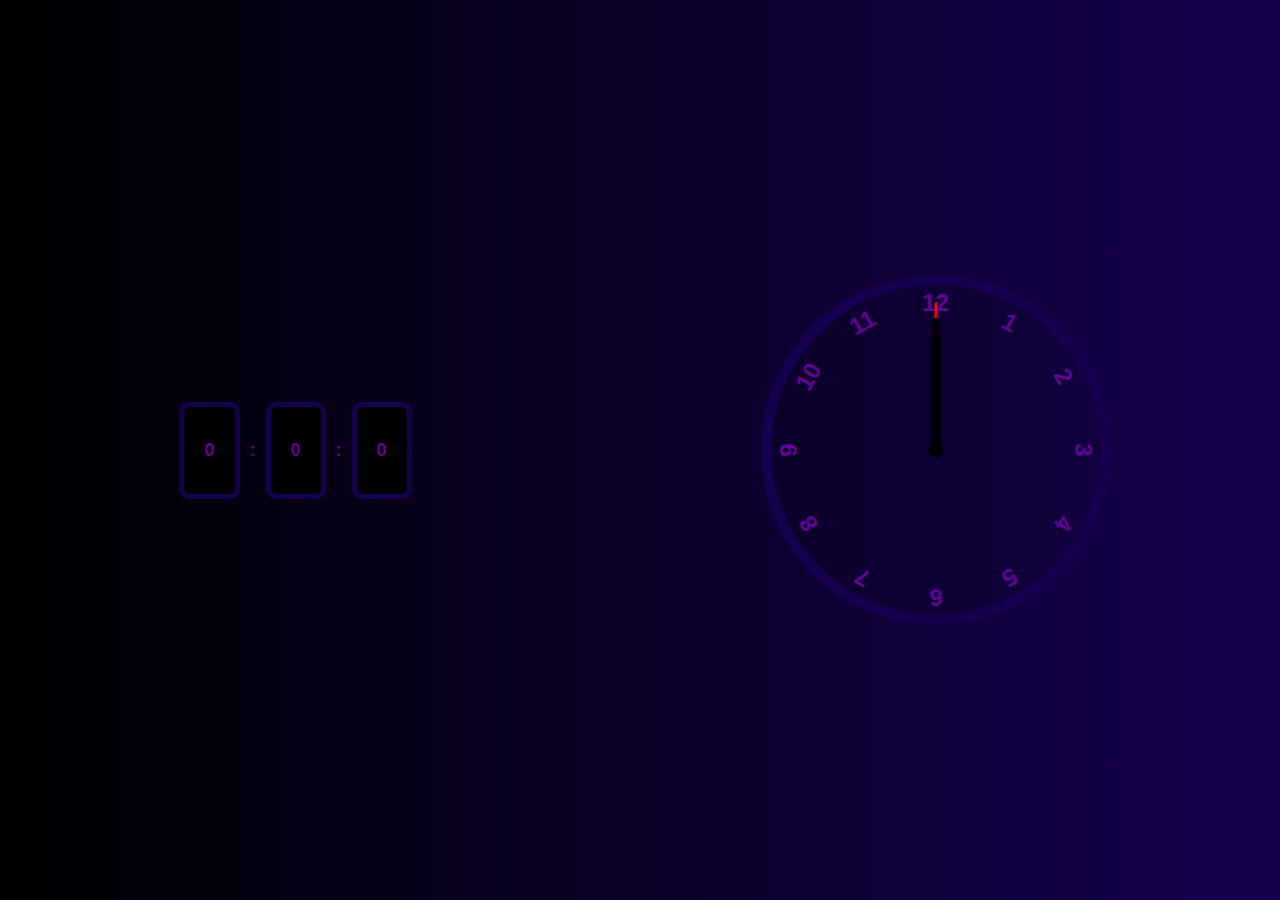
<file: CSS-JS-Clock/index.html>
<!DOCTYPE html>
<html lang="en">
  <head>
    <meta charset="UTF-8" />
    <meta name="viewport" content="width=device-width, initial-scale=1.0" />
    <title>Clock World</title>
    <link rel="stylesheet" href="style.css" />
  </head>
  <body>
    <div class="container">
      <div class="clock">
        <div class="digital-clock">
          <div id="hour" class="time">0</div>
          <span>:</span>
          <div id="minute" class="time">0</div>
          <span>:</span>
          <div id="second" class="time">0</div>
        </div>
        <div class="analog-clock">
          <div class="circle">
            <div class="hand second" data-second-hand></div>
            <div class="hand minute" data-minute-hand></div>
            <div class="hand hour" data-second-hand></div>
            <div class="number number1">1</div>
            <div class="number number2">2</div>
            <div class="number number3">3</div>
            <div class="number number4">4</div>
            <div class="number number5">5</div>
            <div class="number number6">6</div>
            <div class="number number7">7</div>
            <div class="number number8">8</div>
            <div class="number number9">9</div>
            <div class="number number10">10</div>
            <div class="number number11">11</div>
            <div class="number number12">12</div>
          </div>
        </div>
      </div>
    </div>
    <script src="script.js"></script>
  </body>
</html>
</file>
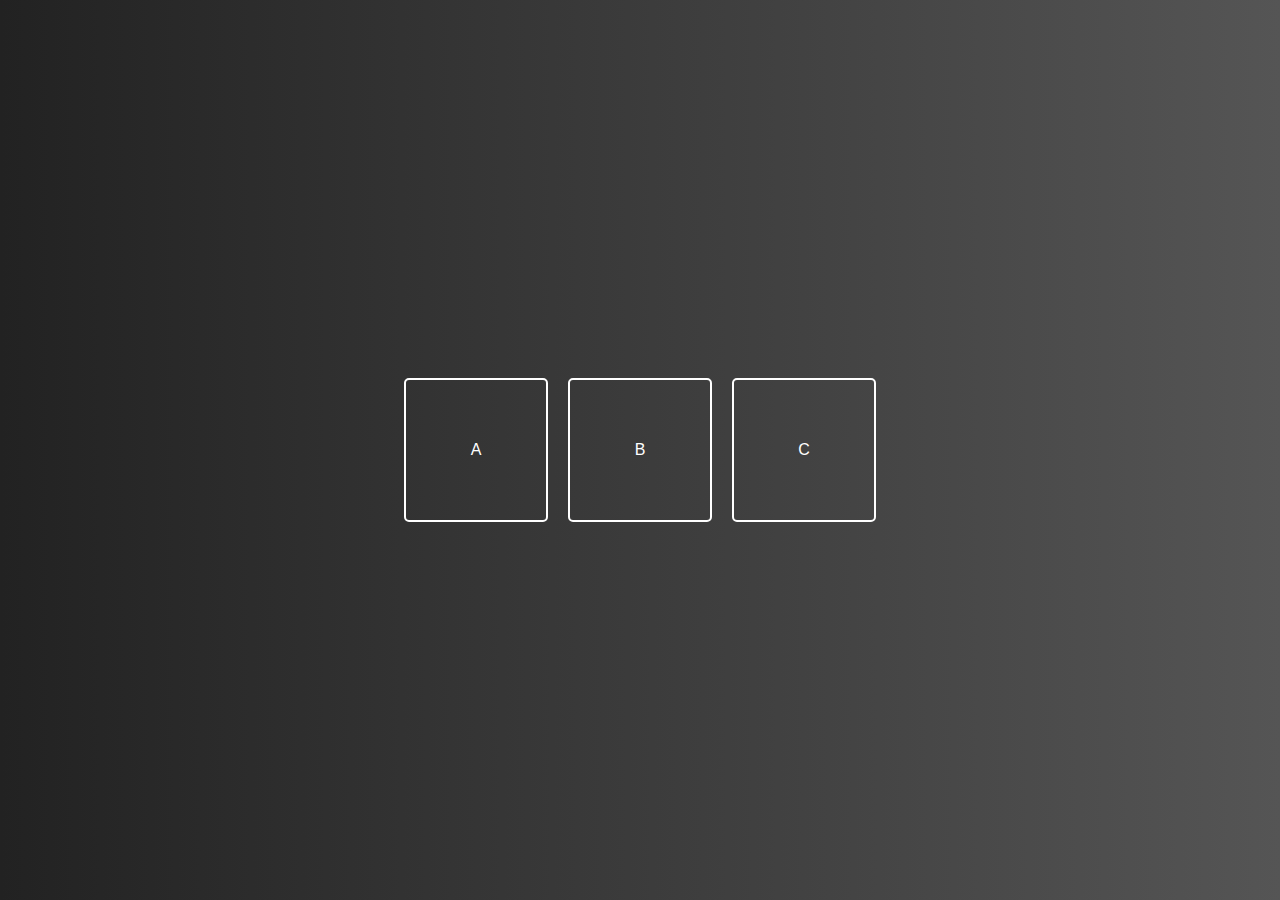
<file: Digital-JavaScipt-Drum-Kit/index.html>
<!DOCTYPE html>
<html lang="en">
  <head>
    <meta charset="UTF-8" />
    <meta name="viewport" content="width=device-width, initial-scale=1.0" />
    <title>Digital Drum Kit</title>
    <link rel="stylesheet" href="style.css" />
  </head>
  <body>
    <div id="drum-kit">
      <div class="key" data-key="A">
        <span>A</span>
        <audio
          id="A"
          src="./audio/amen-break-no-copyright-remake-120bpm-25924.mp3"
          data-key="A"
        ></audio>
      </div>
      <div class="key" data-key="B">
        <span>B</span>
        <audio
          id="B"
          src="./audio/sunflower-street-drumloop-85bpm-163900.mp3"
          data-key="B"
        ></audio>
      </div>
      <div class="key" data-key="C">
        <span>C</span>
        <audio
          id="C"
          src="./audio/typical-trap-loop-140bpm-129880.mp3"
          data-key="C"
        ></audio>
      </div>
    </div>
    <script src="script.js"></script>
  </body>
</html>
</file>
<file: CSS-JS-Clock/style.css>
:root {
  /* Colors */
  --background-color: black; /* Darkest color for background */
  --text-color: #610094; /* Light color for text */
  --accent-color: #3f0071; /* Vibrant accent color */
  --secondary-color: #150050; /* Secondary color for borders, backgrounds, etc. */
  --background-image: linear-gradient(to right, #000000, #150050);
  --background-transparent: rgba(0, 0, 0, 0.1);
  --background-second: red;
  --background-minute: black;
  --background-hour: black;

  /* Font Size */
  --xs: 12px; /* Smallest Text */
  --sm: 14px; /* Detail Text */
  --md: 16px; /* Body Text - Base */
  --md-l: 18px; /* Body Text - Large */
  --lg: 24px; /* Title Text - Base */
  --lg-l: 28px; /* Title Text - Large */
  --xl: 32px; /* Main Text - Base */
  --xl-m: 38px; /* Main Text - Medium */
  --xl-l: 42px; /* Main Text - Large */
  --xxl: 60px; /* Display Text - Base */
  --xxl-m: 72px; /* Display Text - Medium */
  --xxl-l: 80px; /* Display Text - Large */
}

/* Resetting default browser styles */
*,
::after,
::before {
  margin: 0;
  padding: 0;
  box-sizing: border-box;
}

body {
  font-family: Arial, sans-serif; /* Change the font family as needed */
  font-size: var(--md); /* Use base font size variable */
  line-height: 1.5;
  background-image: var(--background-image); /* Light gray background */
  color: var(--text-color); /* Dark gray text color */
  overflow-x: hidden;
  height: 100vh;
}

.container {
  display: flex;
  justify-content: center;
  align-items: center;
  height: 100%;
}

.clock {
  display: flex;
  justify-content: space-around;
  align-items: center;
  font-size: var(--md-l); /* Use large body text font size */
  font-weight: 900;
  height: 100%;
  width: 100%;
}

.digital-clock,
.analog-clock {
  display: flex;
  justify-content: space-around;
  align-items: center;
}

.time {
  display: flex;
  justify-content: space-between;
  align-items: center;
  background-color: var(--background-color);
  margin: 0 10px;
  border: 5px solid var(--secondary-color);
  border-radius: 10px;
  padding: 30px 20px;
  font-size: var(--md-l); /* Use large body text font size */
  font-weight: 900;
}

.circle {
  height: 350px;
  width: 350px;
  background-color: var(--background-transparent);
  border: 10px solid var(--secondary-color);
  border-radius: 50%;
  position: relative;
}

.circle .number {
  --rotation: 0;
  position: absolute;
  width: 100%;
  height: 100%;
  text-align: center;
  transform: rotate(var(--rotation));
  font-size: 1.5rem;
}

.circle .number1 {
  --rotation: 30deg;
}
.circle .number2 {
  --rotation: 60deg;
}
.circle .number3 {
  --rotation: 90deg;
}
.circle .number4 {
  --rotation: 120deg;
}
.circle .number5 {
  --rotation: 150deg;
}
.circle .number6 {
  --rotation: 180deg;
}
.circle .number7 {
  --rotation: 210deg;
}
.circle .number8 {
  --rotation: 240deg;
}
.circle .number9 {
  --rotation: 270deg;
}
.circle .number10 {
  --rotation: 300deg;
}
.circle .number11 {
  --rotation: 330deg;
}
.circle .number12 {
  --rotation: 360deg;
}

.circle .hand {
  --rotation: 0;
  position: absolute;
  bottom: 50%;
  left: 50%;
  border: 1px solid var(--background-image);
  border-top-left-radius: 10px;
  border-top-right-radius: 10px;
  transform-origin: bottom;
  z-index: 10;
  transform: translateX(-50%) rotate(calc(var(--rotation) * 1deg));
}

.circle::after {
  content: "";
  position: absolute;
  background-color: var(--background-color);
  z-index: 11;
  width: 15px;
  height: 15px;
  top: 50%;
  left: 50%;
  transform: translate(-50%, -50%);
  border-radius: 50%;
}

.circle .hand.second {
  width: 3px;
  height: 45%;
  background-color: var(--background-second);
}

.circle .hand.minute {
  width: 7px;
  height: 40%;
  background-color: var(--background-minute);
}

.circle .hand.hour {
  width: 10px;
  height: 35%;
  background-color: var(--background-hour);
}
</file>
<file: Digital-JavaScipt-Drum-Kit/style.css>
body {
  font-family: "Arial", sans-serif;
  display: flex;
  justify-content: center;
  align-items: center;
  height: 100vh;
  margin: 0;
  background: linear-gradient(to right, #222, #555);
  color: #fff;
}

#drum-kit {
  display: flex;
  flex-wrap: wrap;
  gap: 20px;
}

.key {
  transition: all 0.07s ease;
  border: 2px solid #fff;
  border-radius: 5px;
  padding: 20px;
  display: flex;
  justify-content: center;
  align-items: center;
  width: 100px;
  height: 100px;
  text-transform: uppercase;
  cursor: pointer;
  transition: transform 0.1s ease;
}

.key.active {
  transform: scale(1.1);
  border-color: #ffc600;
  box-shadow: 0 0 10px #ffc600;
  color: #ffc600;
}

.key:active,
.key:focus {
  outline: none;
  transform: sacle(0.95);
}

@media (max-width: 600px) {
  .key {
    width: 80px;
    height: 80px;
    font-size: 14px;
  }

  #drum-kit {
    display: grid;
    grid-template-columns: repeat(3, 1fr);
    gap: 20px;
    justify-content: center;
    padding: 20px;
  }
}
</file>
